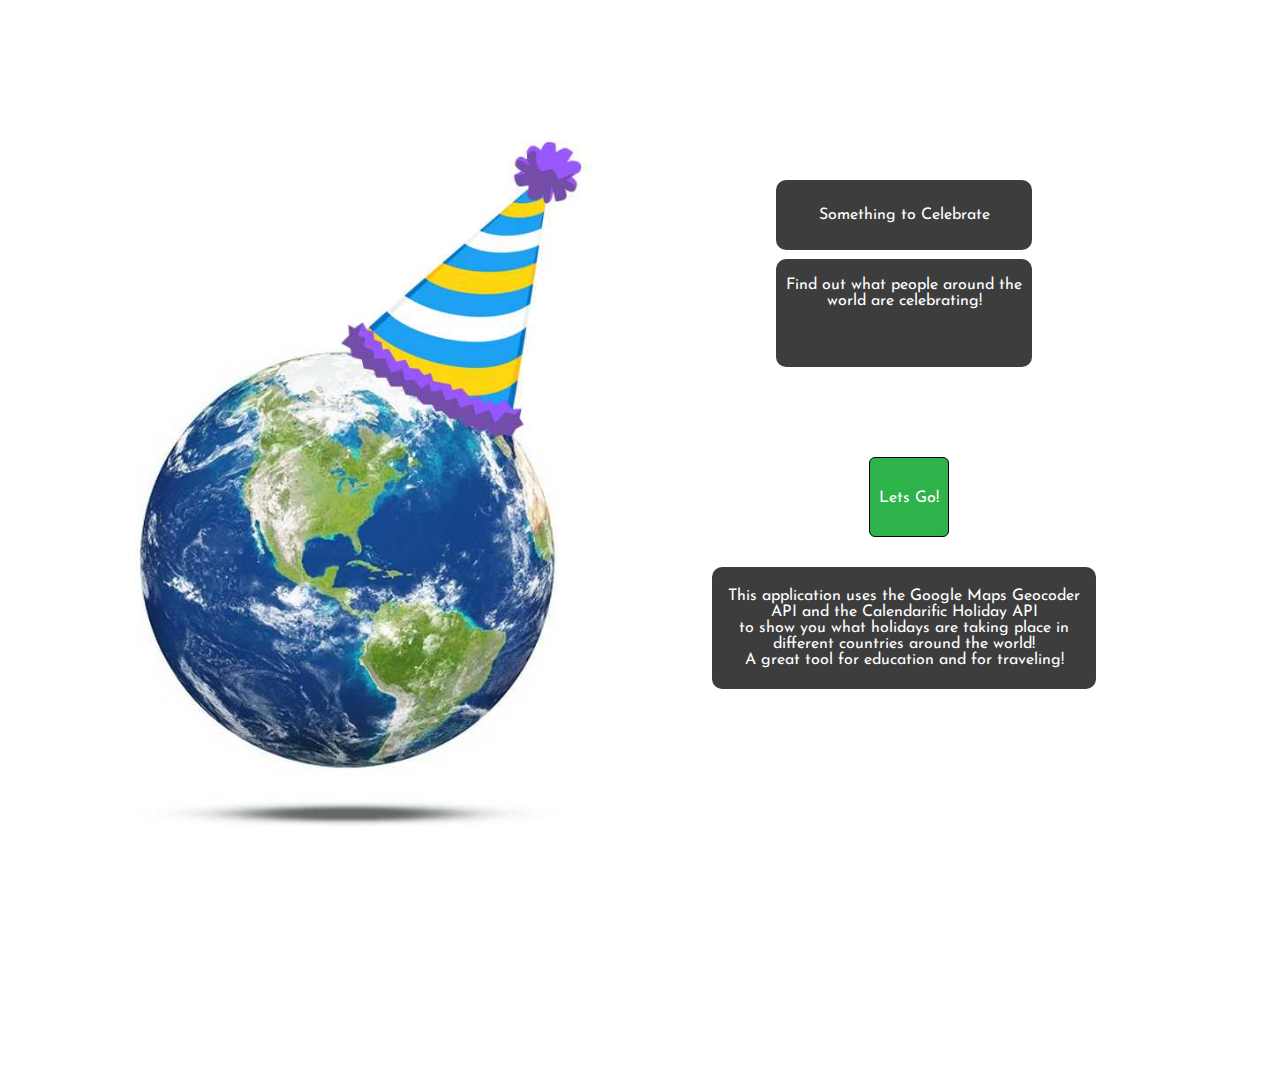
<file: index.html>
<!DOCTYPE html>
<html lang="en">
<head>
    <meta charset="UTF-8">
    <meta name="viewport" content="width=device-width, initial-scale=1.0">
    <title>Something to Celebrate</title>
    <link href="https://fonts.googleapis.com/css?family=Josefin+Sans&display=swap" rel="stylesheet">
    <link rel="stylesheet" href="style.css">
</head>

<body id="page1">

        <div id="title1">
            Something to Celebrate
        </div>
        <section id="home-page">
            <div class="explanation">
                <p id="find">Find out what people around the world are celebrating!</p>
            </div>
            <section id="startarea">
                <a href="formpage.html">
                    <div id="btncntnr">
                        Lets Go!
                    </div>
                </a>
            </section>
            <section id="app-exp">
                <p>
                    This application uses the Google Maps Geocoder API and the Calendarific Holiday API<br>
                    to show you what holidays are taking place in different countries around the world!<br>
                    A great tool for education and for traveling!
                </p>
            </section>
        </section>
        
</body>

</html>
</file>
<file: style.css>
* {
    box-sizing: border-box;
    font-family: 'Josefin Sans', sans-serif;
  }

  html, body {
    height: 100%;
  }

  #page1 {
    background-image: url('images/Partyworld.jpg');
    background-repeat: no-repeat;
    background-size: contain;
  }

  #find {
    vertical-align: middle;
  }

  #app-exp {
    background: rgba(61, 61, 61);
    width: 80vw;
    margin-top: 15vh;
    text-align: center;
    right: 0;
    left: 0;
    margin-left: auto;
    margin-right: auto;
    color: white;
    padding: 5px;
    border-radius: 10px;
    font-size: 10;
  }

  #map {
    height: 100%;
  }

  #homepage {
    text-align: center;
    width: 100%;
  }

  .explanation {
    margin-top: 1vh;
    text-align: center;
    background:rgba(61, 61, 61);
    color: white;
    border-radius: 10px;
    width: 40%;
    height: 15vh;
    padding: 2px;
  }

  #startarea {
    text-align: center;
    width: 100%;
  }

  #letsgo {
    text-align: center;
  }

  #btncntnr {
    margin-top: 10vh;
    display: inline-block;
    background: #2db34a;
    border-radius: 6px;
    border: 1px;
    border-color: black;
    border-style: solid;
    cursor: pointer;
    height: 80px;
    line-height: 80px;
    text-align: center;
    transition-property: background, border-radius;
    transition-duration: 1s;
    transition-timing-function: linear;
    width: 80px;
  }

  #btncntnr:hover {
    background: #ff7b29;
    border-radius: 50%;
    cursor: pointer;
  }

  .startbtn {
    text-decoration: none;
  }

  #input-page {
    height: 50vh;
    background:rgba(61, 61, 61, 0.9);
    text-align: center;
    position: absolute;
    top: 30vh;
    left: 0;
    right: 0;
    margin-left: auto;
    margin-right: auto;
    z-index: 99;
    width: 55vw;
    border-radius: 20px;
    color: white;
    
  }

  #nation-val {
    margin-bottom: 5vh;
  }

  #month-val {
    margin-bottom: 2vh;
    margin-top: 2vh;
    overflow:scroll;
  }

  #submit-btn {
    display: inline-block;
    line-height: 70px;
    background: #2db34a;
    border-radius: 6px;
    cursor: pointer;
    height: 70px;
    text-align: center;
    transition-property: background, border-radius;
    transition-duration: 1s;
    transition-timing-function: linear;
    width: 70px;
    margin-bottom: 3vh;
  }
  
  #submit-btn:hover {
    background: #ff7b29;
    border-radius: 50%;
    cursor: pointer;
  }

  main {
    background: rgba(61, 61, 61);
    color: white;
    border-radius: 10px;
  }

  a {
    text-decoration: underline;
    color: white;
  }

  #title1 {
    background: rgba(61, 61, 61);
    color: white;
    width: 40%;
    padding-top: 3vh;
    padding-bottom: 3vh;
    text-align: center;
    border-radius: 10px;
  }

  #title2 {
    background: rgba(61, 61, 61);
    color: white;
    width: 40%;
    padding-top: 3vh;
    padding-bottom: 3vh;
    text-align: center;
    border-radius: 5px;
    text-align: center;
    position: absolute;
    z-index: 99;
    left: 0;
    right: 0;
    margin-left: auto;
    margin-right: auto;
    margin-top: 3vh;
  }

  #error-code {

    padding-top: 5px;
    text-align: center;
  }

  #holidays {
    margin-left: 2vw;
  }

  @media (min-width: 600px) {
    #input-page {
      width: 30vw;
      top: 25vh;
      margin-left: 5vw;
      height: 60vh;
    }

    #app-exp {
      margin-top: 30vh;
    }

    .explanation {
      text-align: center;
      background:rgba(61, 61, 61);
    }

    main {
      top: 25vh;
      position: absolute;
      right: 0;
      margin-right: 5vw;
      padding-right: 5vw;
      overflow-x: hidden; 
      overflow-x: auto; 
      text-align:justify; 
      width: 30vw;
      height: 60vh;
      background: rgba(61, 61, 61, 0.9);
      overflow-wrap: break-word;
      word-wrap: break-word;
      word-break: break-word;
      display: none;
    }

    ol {
      font-size: 12px;
    }

    #title1 {
      width: 40vw;
      right: 0;
      margin-right: 0 auto;
      margin-left: 5vw;
    }

    #month-val {
      width: 15vw;
      margin-bottom: 10vh;
    }

    .explanation {
      text-align: center;
      background:rgba(61, 61, 61);
      color: white;
      width: 40vw;
      height: 12vh;
      right: 0;
      margin-right: auto;   
      margin-left: 5vw;
    }
    
    #btncntnr {
      right: 0;
      margin-right: auto;
      margin-left: 60vw;
    }

    #info {
      height: 60vh;
      width: 40vw;
    }
  }


  @media (min-width: 900px) {

    #btncntnr {
      margin-left: 42vw;
    }

    #app-exp {
      margin-left: 55vw;
      width: 30vw;
      margin-top: 30px;
    }

    .explanation {
      text-align: center;
      background:rgba(61, 61, 61);
    }
    
    #month-val {
      width: 10vw;
      margin-bottom: 10vh;
    }

    main {
      width: 30vw;
    }

    #title1 {
      width: 20vw;
      margin-top: 20vh;
      margin-left: 60vw;
    }

    #title2 {
      width: 20vw;
    }

    .explanation {
      width: 20vw;
      margin-left: 60vw;
    } 

    #input-page {
      width: 20vw;
    }

    #info {
      width: 30vw;
    }

  }
</file>
